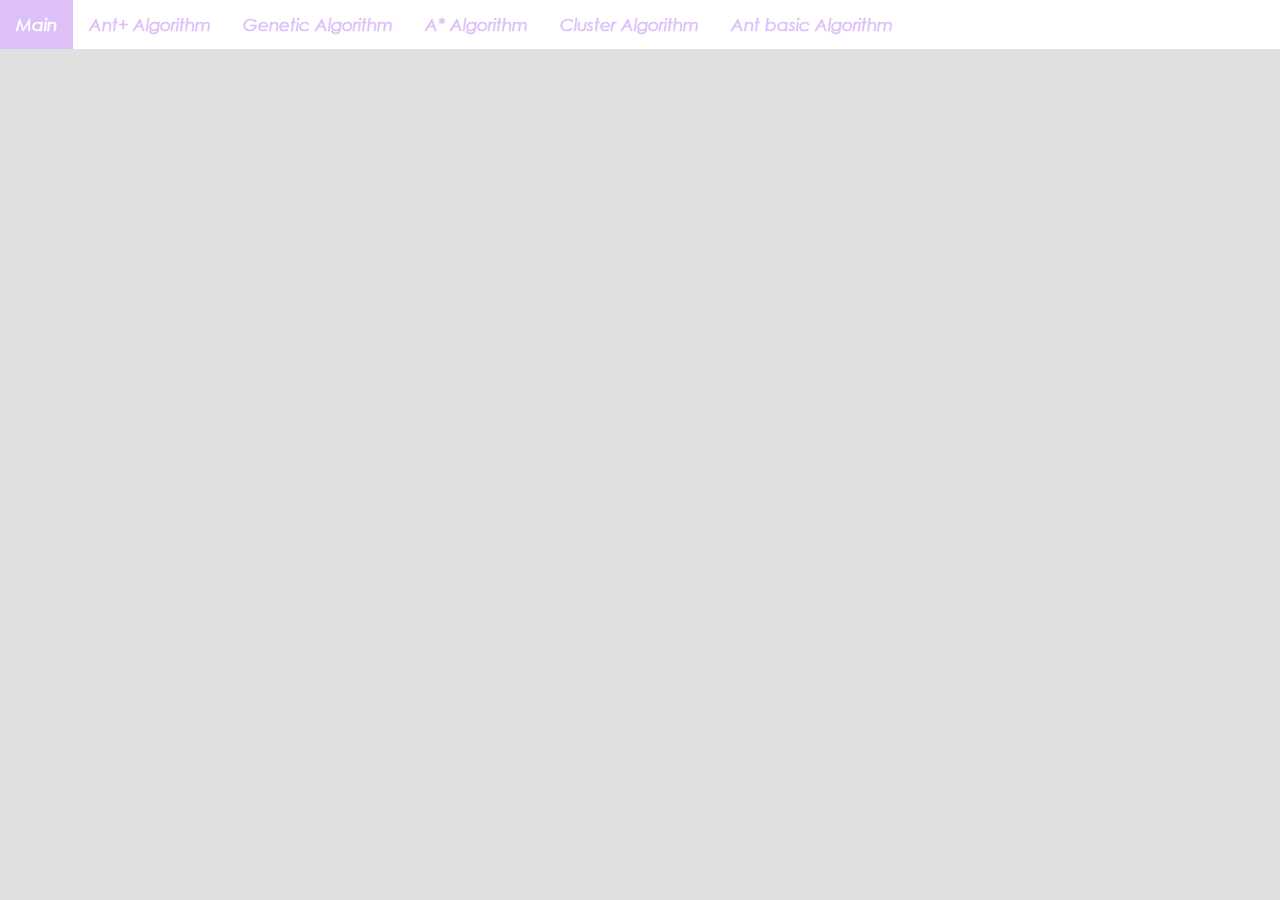
<file: index.html>
<!DOCTYPE html>
<html lang="en"></html>
<html>
<head>
    <title>main</title>
    <link rel="stylesheet" href="index.css">
</head>
<body>
    <div class="topnav">
        <a class="active" href="#home"> <strong> Main </strong></a>
        <a href = 'ant.html' ><strong>Ant+ Algorithm </strong></a>
        <a href = 'genetic.html' ><strong>Genetic Algorithm </strong></a>
        <a href = 'Astar.html'><strong>A* Algorithm </strong></a>
        <a href = 'Cluster.html'><strong>Cluster Algorithm </strong></a>
        <a href = 'antbasic.html'><strong>Ant basic Algorithm</strong></a>
      </div>
</body>
</html>
</file>
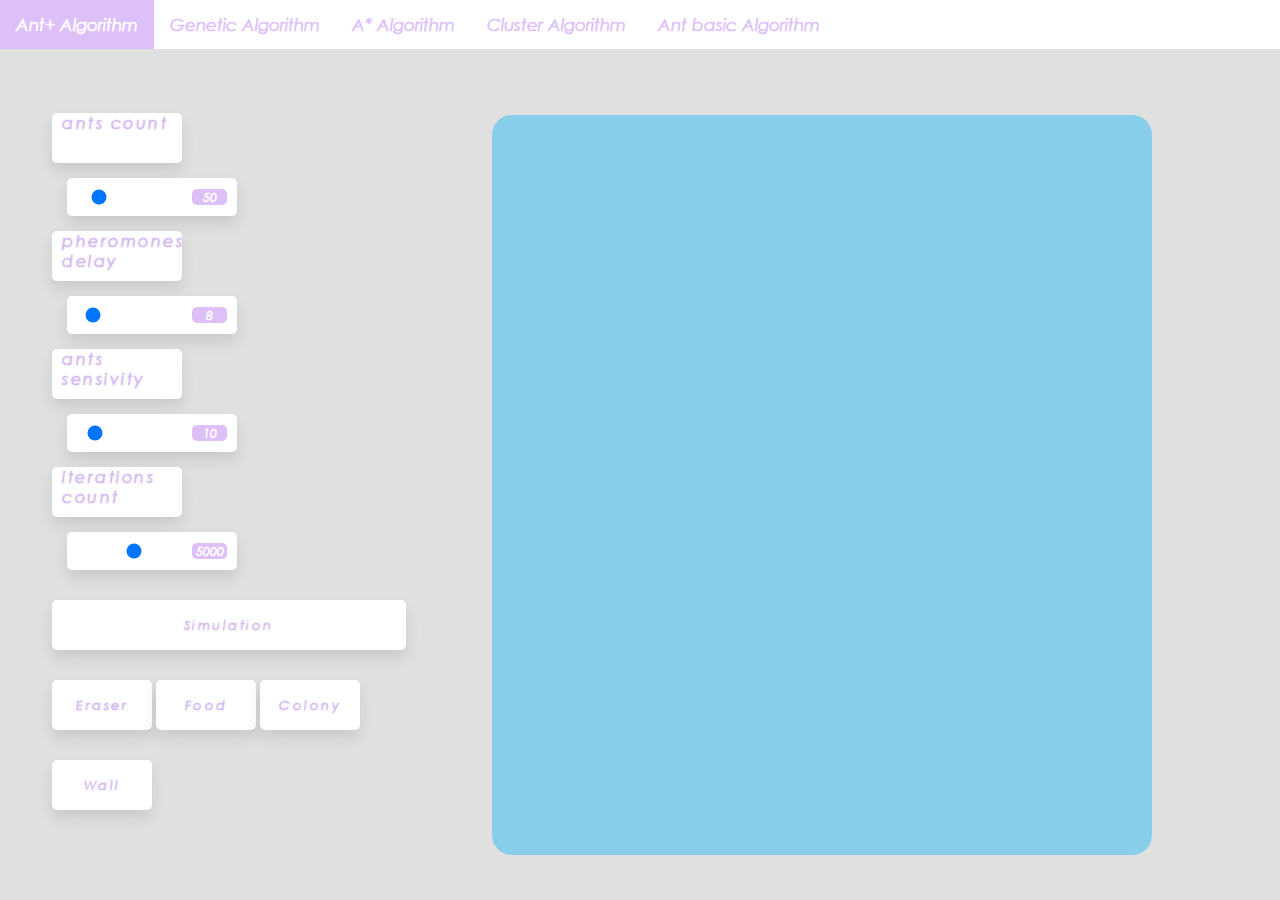
<file: ant.html>
<!DOCTYPE html>
<html lang="en"></html>
<html>
<head>
    <title>ant Algorithm</title>
    <link rel="stylesheet" href="ant.css">
    <link rel="stylesheet" href="ant.css">
    <script src="ant+.js" defer></script>
</head>
<body>
    <div class="topnav">
        <a class="active" href="#home"> <strong> Ant+ Algorithm </strong></a>
        <a href = 'genetic.html' ><strong>Genetic Algorithm </strong></a>
        <a href = 'Astar.html'><strong>A* Algorithm </strong></a>
        <a href = 'Cluster.html'><strong>Cluster Algorithm </strong></a>
        <a href = 'antbasic.html'><strong>Ant basic Algorithm</strong></a>
      </div>
    <div id ="bottomEraser" class = "bottom"> </div>
    <div id="main-container">
        <div id="display-container">
            <div id="random-container">
                <div id="alpha" class="titler">ants count</div>
                <div id="alphaS" class="slider-container">
                    <input id="alphaSlider" class="slider" type="range" min="10" max="300" value="50" autocomplete="off">
                    <input id="alphaValue" class="value" type="text" value="50" autocomplete="off">
                </div>
                <div id="beta" class="titler">pheromones delay</div>
                <div id="betaS" class="slider-container">
                    <input id="betaSlider" class="slider" type="range" min="1" max="100" value="8" autocomplete="off">
                    <input id="betaValue" class="value" type="text" value="8" autocomplete="off">
                </div>
                <div id="gamma" class="titler">ants sensivity</div>
                <div id="gammaS" class="slider-container">
                    <input id="gammaSlider" class="slider" type="range" min="1" max="100" value="10" autocomplete="off">
                    <input id="gammaValue" class="value" type="text" value="10" autocomplete="off">
                </div>
                <div id="iterations" class="titler">iterations count</div>
                <div id="iterationsS" class="slider-container">
                    <input id="iterationsSlider" class="slider" type="range" min="100" max="10000" value="5000" autocomplete="off">
                    <input id="iterationsValue" class="value" type="text" value="5000" autocomplete="off">
                </div>
            </div>
            <button class="btn" type="button" onclick="BottomSimulation()">Simulation</button>
            <button id="btn-erase" class="btn" type="button" onclick="BottomEraser()">Eraser</button>
            <button id="btn-erase" class="btn" type="button" onclick="BottomFood()">Food</button>
            <button id="btn-erase" class="btn" type="button" onclick="BottomColony()">Colony</button>
            <button id="btn-erase" class="btn" type="button" onclick="BottomWall()">Wall</button>
        </div>
        <div class="parent">
            <div class="canvas_block" id="canv">
                <canvas id="canvas"></canvas>
            </div>
        </div>
    </div>
</body>
</html>
</file>
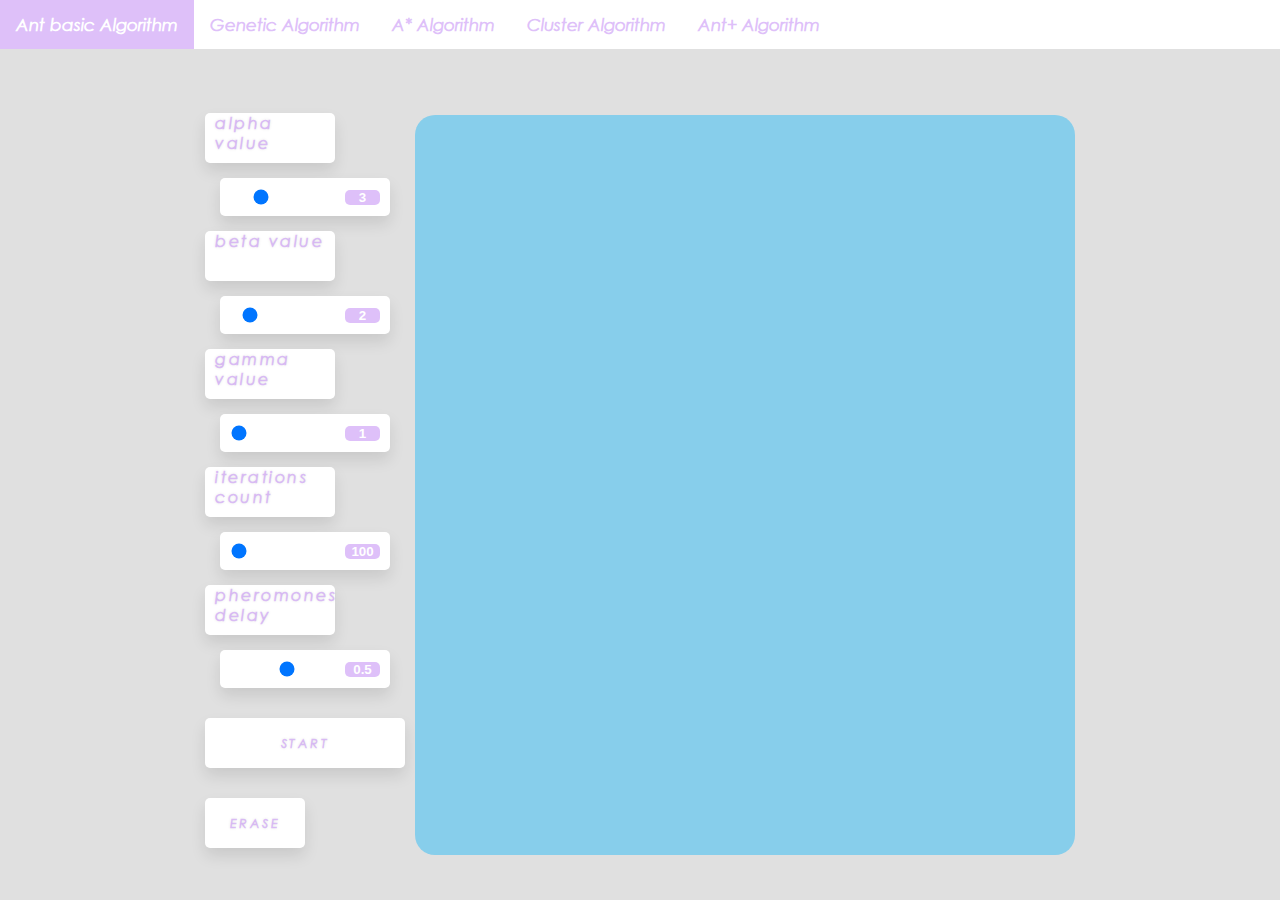
<file: antbasic.html>
<!DOCTYPE html>
<html lang="en"></html>
<html>
<head>
    <meta charset="UTF-8">
    <title>antbasic Algorithm</title>
    <link rel="stylesheet" href="antbasic.css">
    <script src="antbasic.js" defer></script>
</head>
<body>
    <div class="topnav">
        <a class="active" href="#home"> <strong> Ant basic Algorithm </strong></a>
        <a href = 'genetic.html' ><strong>Genetic Algorithm </strong></a>
        <a href = 'Astar.html'><strong>A* Algorithm </strong></a>
        <a href = 'Cluster.html'><strong>Cluster Algorithm </strong></a>
        <a href = 'ant.html'><strong>Ant+ Algorithm</strong></a>
      </div>
    <div id="main-container">
        <div id="display-container">
            <div id="random-container">
                <div id="alpha" class="titler"> alpha value</div>
                <div id="alphaS" class="slider-container">
                    <input id="alphaSlider" class="slider" type="range" min="1" max="10" value="3" autocomplete="off">
                    <input id="alphaValue" class="value" type="text" value="3" autocomplete="off">
                </div>
                <div id="beta" class="titler"> beta value</div>
                <div id="betaS" class="slider-container">
                    <input id="betaSlider" class="slider" type="range" min="1" max="10" value="2" autocomplete="off">
                    <input id="betaValue" class="value" type="text" value="2" autocomplete="off">
                </div>
                <div id="gamma" class="titler"> gamma value</div>
                <div id="gammaS" class="slider-container">
                    <input id="gammaSlider" class="slider" type="range" min="1" max="10" value="1" autocomplete="off">
                    <input id="gammaValue" class="value" type="text" value="1" autocomplete="off">
                </div>
                <div id="iterations" class="titler"> iterations count</div>
                <div id="iterationsS" class="slider-container">
                    <input id="iterationsSlider" class="slider" type="range" min="100" max="10000" value="100" autocomplete="off">
                    <input id="iterationsValue" class="value" type="text" value="100" autocomplete="off">
                </div>
                <div id="pheromones" class="titler"> pheromones delay</div>
                <div id="pheromonesS" class="slider-container">
                    <input id="pheromonesSlider" class="slider" type="range" min="1" max="100" value="50" autocomplete="off">
                    <input id="pheromonesValue" class="value" type="text" value="0.5" autocomplete="off">
                </div>
            </div>
            <button class="btn" type="button" onclick="StartBottom()">START</button>
            <button id="btn-erase" class="btn" type="button" onclick="ClearBottom()">ERASE</button>
        </div>
        <div class="parent">
            <div class="canvas_block" id="canv">
                <canvas id="canvas"></canvas>
            </div>
        </div>
    </div>
</body>
</html>
</file>
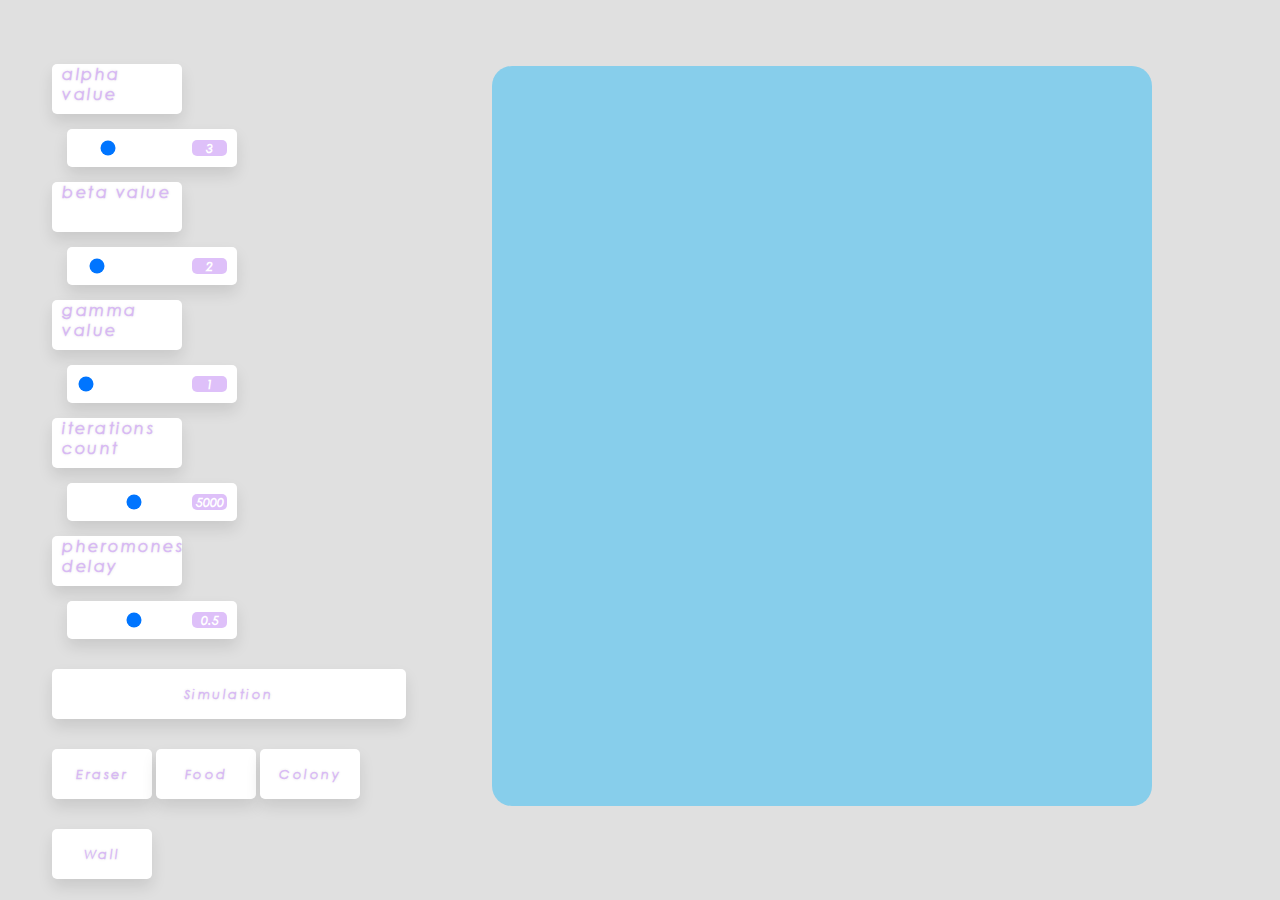
<file: antnew.html>
<!DOCTYPE html>
<html lang="en"></html>
<html>
<head>
    <meta charset="UTF-8">
    <title>ant Algorithm</title>
    <link rel="stylesheet" href="ant.css">
    <script src="antnewnewnew.js" defer></script>
</head>
<body>
    <div id ="bottomEraser" class = "bottom"> </div>
    <div id="main-container">
        <div id="display-container">
            <div id="random-container">
                <div id="alpha" class="titler">alpha value</div>
                <div id="alphaS" class="slider-container">
                    <input id="alphaSlider" class="slider" type="range" min="1" max="10" value="3" autocomplete="off">
                    <input id="alphaValue" class="value" type="text" value="3" autocomplete="off">
                </div>
                <div id="beta" class="titler">beta value</div>
                <div id="betaS" class="slider-container">
                    <input id="betaSlider" class="slider" type="range" min="1" max="10" value="2" autocomplete="off">
                    <input id="betaValue" class="value" type="text" value="2" autocomplete="off">
                </div>
                <div id="gamma" class="titler">gamma value</div>
                <div id="gammaS" class="slider-container">
                    <input id="gammaSlider" class="slider" type="range" min="1" max="10" value="1" autocomplete="off">
                    <input id="gammaValue" class="value" type="text" value="1" autocomplete="off">
                </div>
                <div id="iterations" class="titler">iterations count</div>
                <div id="iterationsS" class="slider-container">
                    <input id="iterationsSlider" class="slider" type="range" min="100" max="10000" value="5000" autocomplete="off">
                    <input id="iterationsValue" class="value" type="text" value="5000" autocomplete="off">
                </div>
                <div id="pheromones" class="titler">pheromones delay</div>
                <div id="pheromonesS" class="slider-container">
                    <input id="pheromonesSlider" class="slider" type="range" min="1" max="100" value="50" autocomplete="off">
                    <input id="pheromonesValue" class="value" type="text" value="0.5" autocomplete="off">
                </div>
            </div>
            <button class="btn" type="button" onclick="BottomSimulation()">Simulation</button>
            <button id="btn-erase" class="btn" type="button" onclick="BottomEraser()">Eraser</button>
            <button id="btn-erase" class="btn" type="button" onclick="BottomFood()">Food</button>
            <button id="btn-erase" class="btn" type="button" onclick="BottomColony()">Colony</button>
            <button id="btn-erase" class="btn" type="button" onclick="BottomWall()">Wall</button>
        </div>
        <div class="parent">
            <div class="canvas_block" id="canv">
                <canvas id="canvas"></canvas>
            </div>
        </div>
    </div>
</body>
</html>
</file>
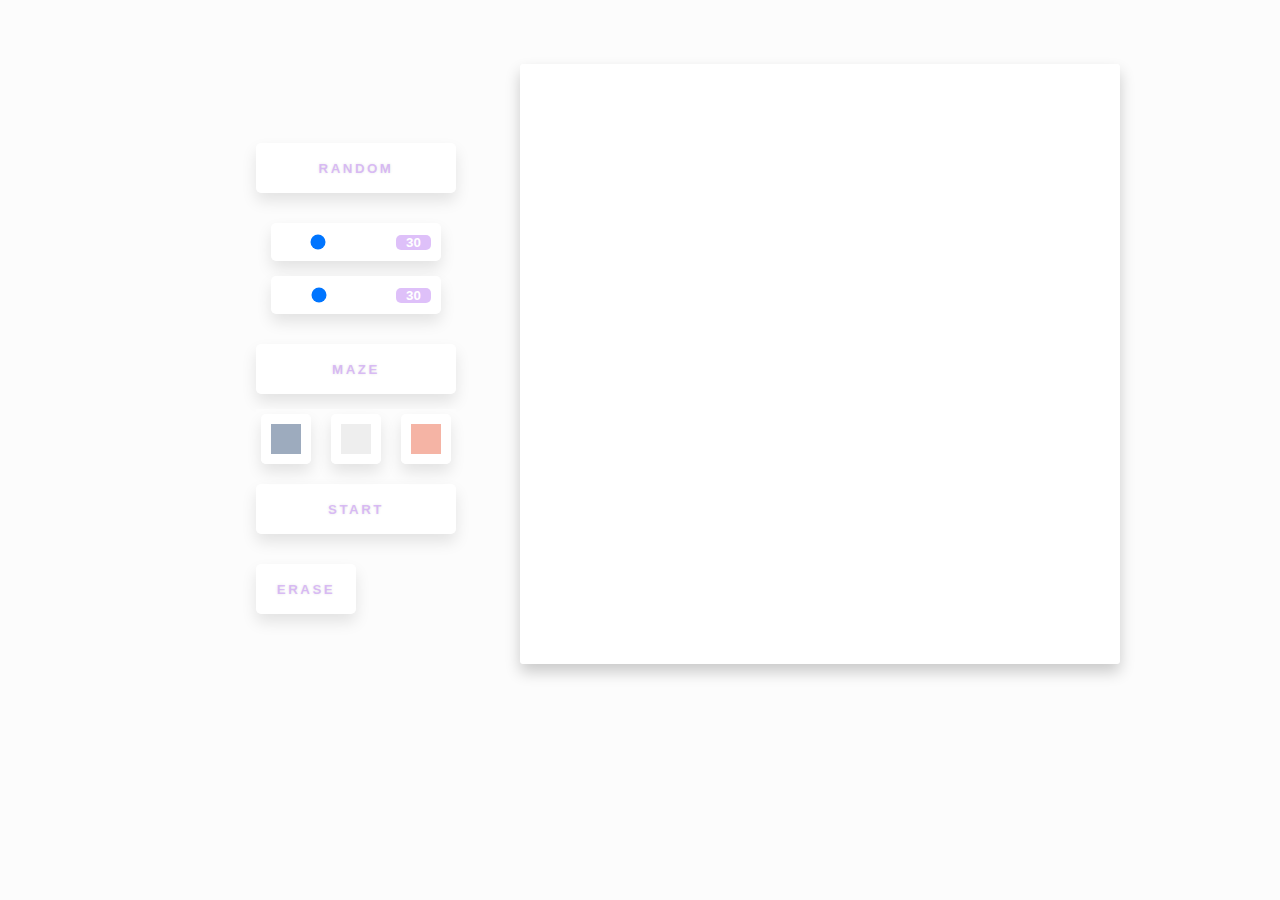
<file: Astar.html>
<!DOCTYPE html>
<html lang="en">
<head>
    <meta charset="UTF-8">
    <title>A*</title>
    <link rel="stylesheet" href="AstarStyle.css">
    <script src="AstarJS.js" defer></script>
</head>
<body>
    <div id="main-container">
        <div id="display-container">
            <div id="random-container">
                <button id="random" class="btn" type="button" onclick="randomMatrix()">RANDOM</button>
                <div id="unit-div" class="slider-container">
                    <input id="size-slider" class="slider" type="range" min="1" max="100" value="30" autocomplete="off">
                    <input id="size-value" class="value" type="text" value="30" autocomplete="off">
                </div>
                <div id="unit-div" class="slider-container">
                    <input id="random-slider" class="slider" type="range" min="0" max="100" value="30" autocomplete="off">
                    <input id="random-value" class="value" type="text" value="30" autocomplete="off">
                </div>
                <button id="maze" class="btn" type="button" onclick="mazeMatrix()">MAZE</button>
            </div>
            <div id="color-container">
                <button id="btn-wall" class="btn-color" type="button" onclick="drawWall()"></button>
                <button id="btn-space" class="btn-color" type="button" onclick="drawSpace()"></button>
                <button id="btn-point" class="btn-color" type="button" onclick="drawPoint()"></button>
            </div>
            <button class="btn" type="button" onclick="drawPath()">START</button>
            <button id="btn-erase" class="btn" type="button" onclick="erase()">ERASE</button>
        </div>
        <div class="container">

        </div>
    </div>
</body>
</html>
</file>
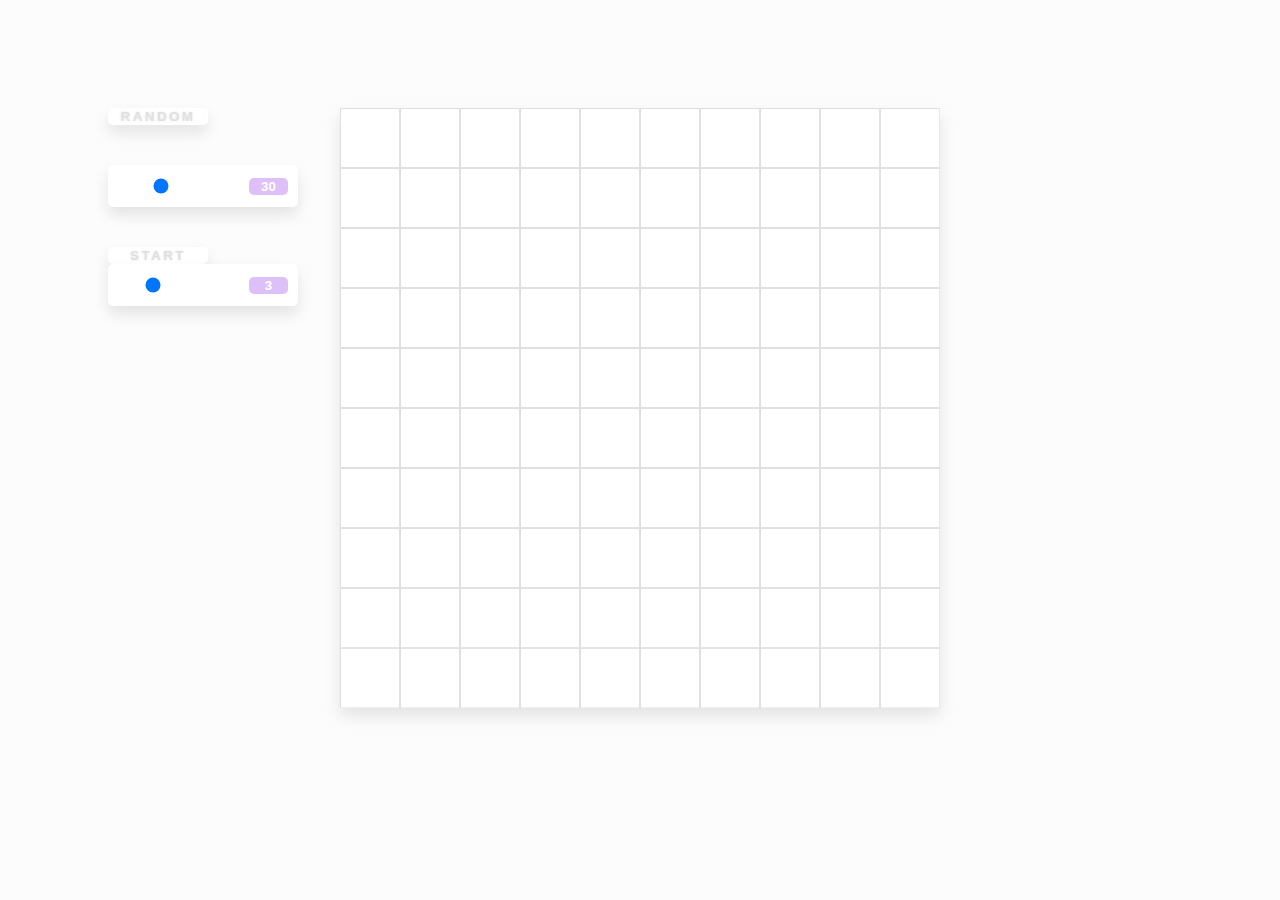
<file: Cluster.html>
<!DOCTYPE html>
<html lang="en">
<head>
    <meta charset="UTF-8">
    <title>ClusterKmeans</title>
    <link rel="stylesheet" href="ClusterStyle.css">
    <script src="ClusterJS.js" defer></script>
</head>
    <div class="box">
        <button id="random" class="btn" type="button" onclick="randomUnits()">RANDOM</button>
        <div id="unit-div" class="slider-container">
            <input id="n-slider" class="slider" type="range" min="1" max="100" value="30" autocomplete="off">
            <input id="n-value" class="value" type="text" value="30" autocomplete="off">
        </div>
        <button id="start" class="btn" type="button" onclick="sliceOnClusters()">START</button>
        <div id="kGroups-div" class="slider-container">
            <input id="k-slider" class="slider" type="range" min="1" max="10" value="3" autocomplete="off">
            <input id="k-value" class="value" type="text" value="3" autocomplete="off">
        </div>
    </div>
    <center>
        <div><canvas id="canvas" width="600" height="600"></canvas></div>
    </center>
</body>
</html>
</file>
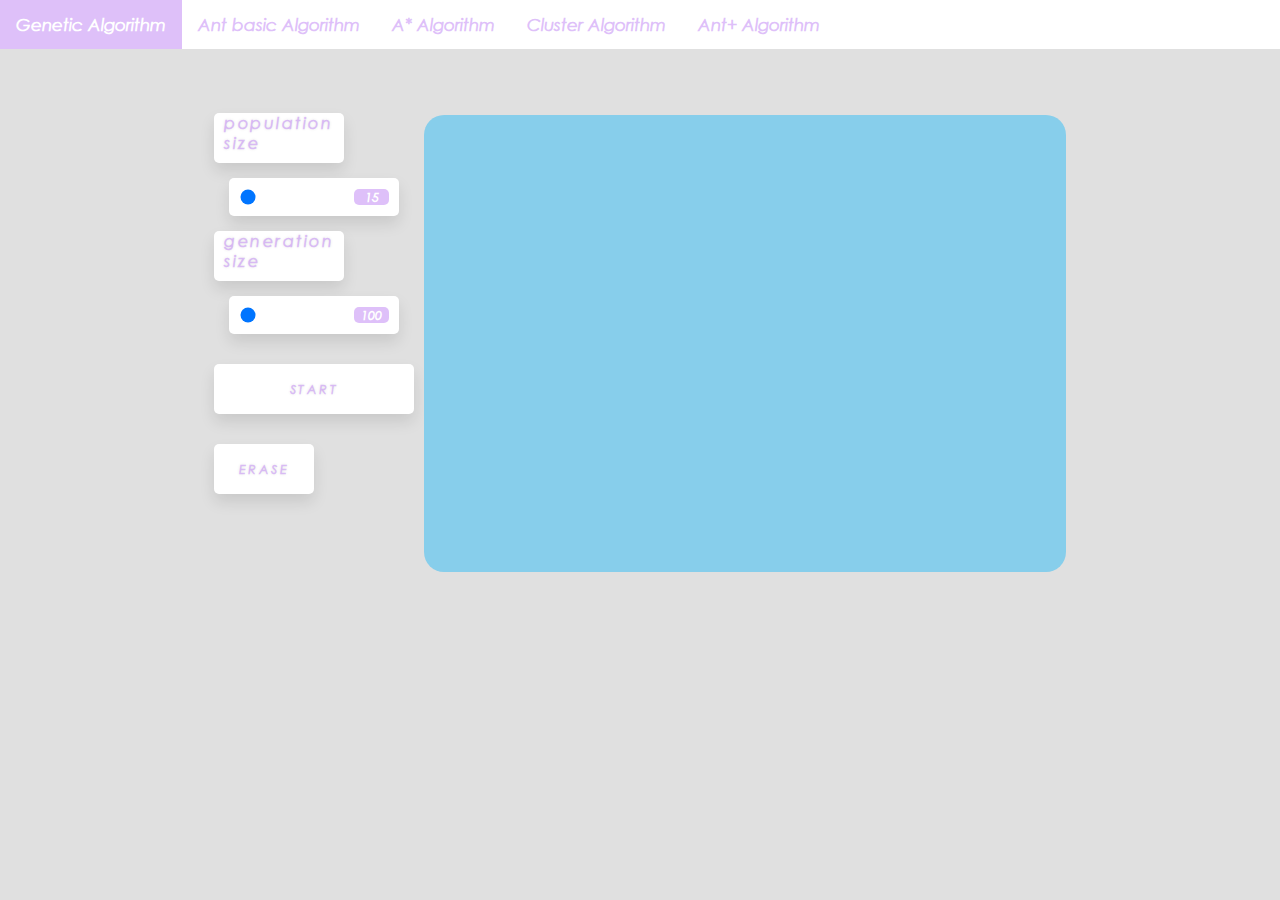
<file: genetic.html>
<!DOCTYPE html>
<html lang="en"></html>
<html>
<head>
    <meta charset="UTF-8">
    <title>genetic Algorithm</title>
    <link rel="stylesheet" href="genetic.css">
    <script src="gpast.js" defer></script>
</head>
<body>
    <div class="topnav">
        <a class="active" href="#home"> <strong>Genetic Algorithm </strong></a>
        <a href = 'antbasic.html' ><strong>Ant basic Algorithm </strong></a>
        <a href = 'Astar.html'><strong>A* Algorithm </strong></a>
        <a href = 'Cluster.html'><strong>Cluster Algorithm </strong></a>
        <a href = 'ant.html'><strong>Ant+ Algorithm</strong></a>
      </div>
    <div id="main-container">
        <div id="display-container">
            <div id="random-container">
                <div id="population" class="titler">population size</div>
                <div id="pop" class="slider-container">
                    <input id="populationSlider" class="slider" type="range" min="15" max="500" value="15" autocomplete="off">
                    <input id="populationValue" class="value" type="text" value="15" autocomplete="off">
                </div>
                <div id="generation" class="titler">generation size</div>
                <div id="gen" class="slider-container">
                    <input id="generationSlider" class="slider" type="range" min="100" max="10000" value="100" autocomplete="off">
                    <input id="generationValue" class="value" type="text" value="100" autocomplete="off">
                </div>
            </div>
            <button class="btn" type="button" onclick="StartBottom()">START</button>
            <button id="btn-erase" class="btn" type="button" onclick="ClearBottom()">ERASE</button>
        </div>
        <div class="parent">
            <div class="canvas_block" id="canv">
                <canvas id="canvas"></canvas>
            </div>
        </div>
    </div>
</body>
</html>
</file>
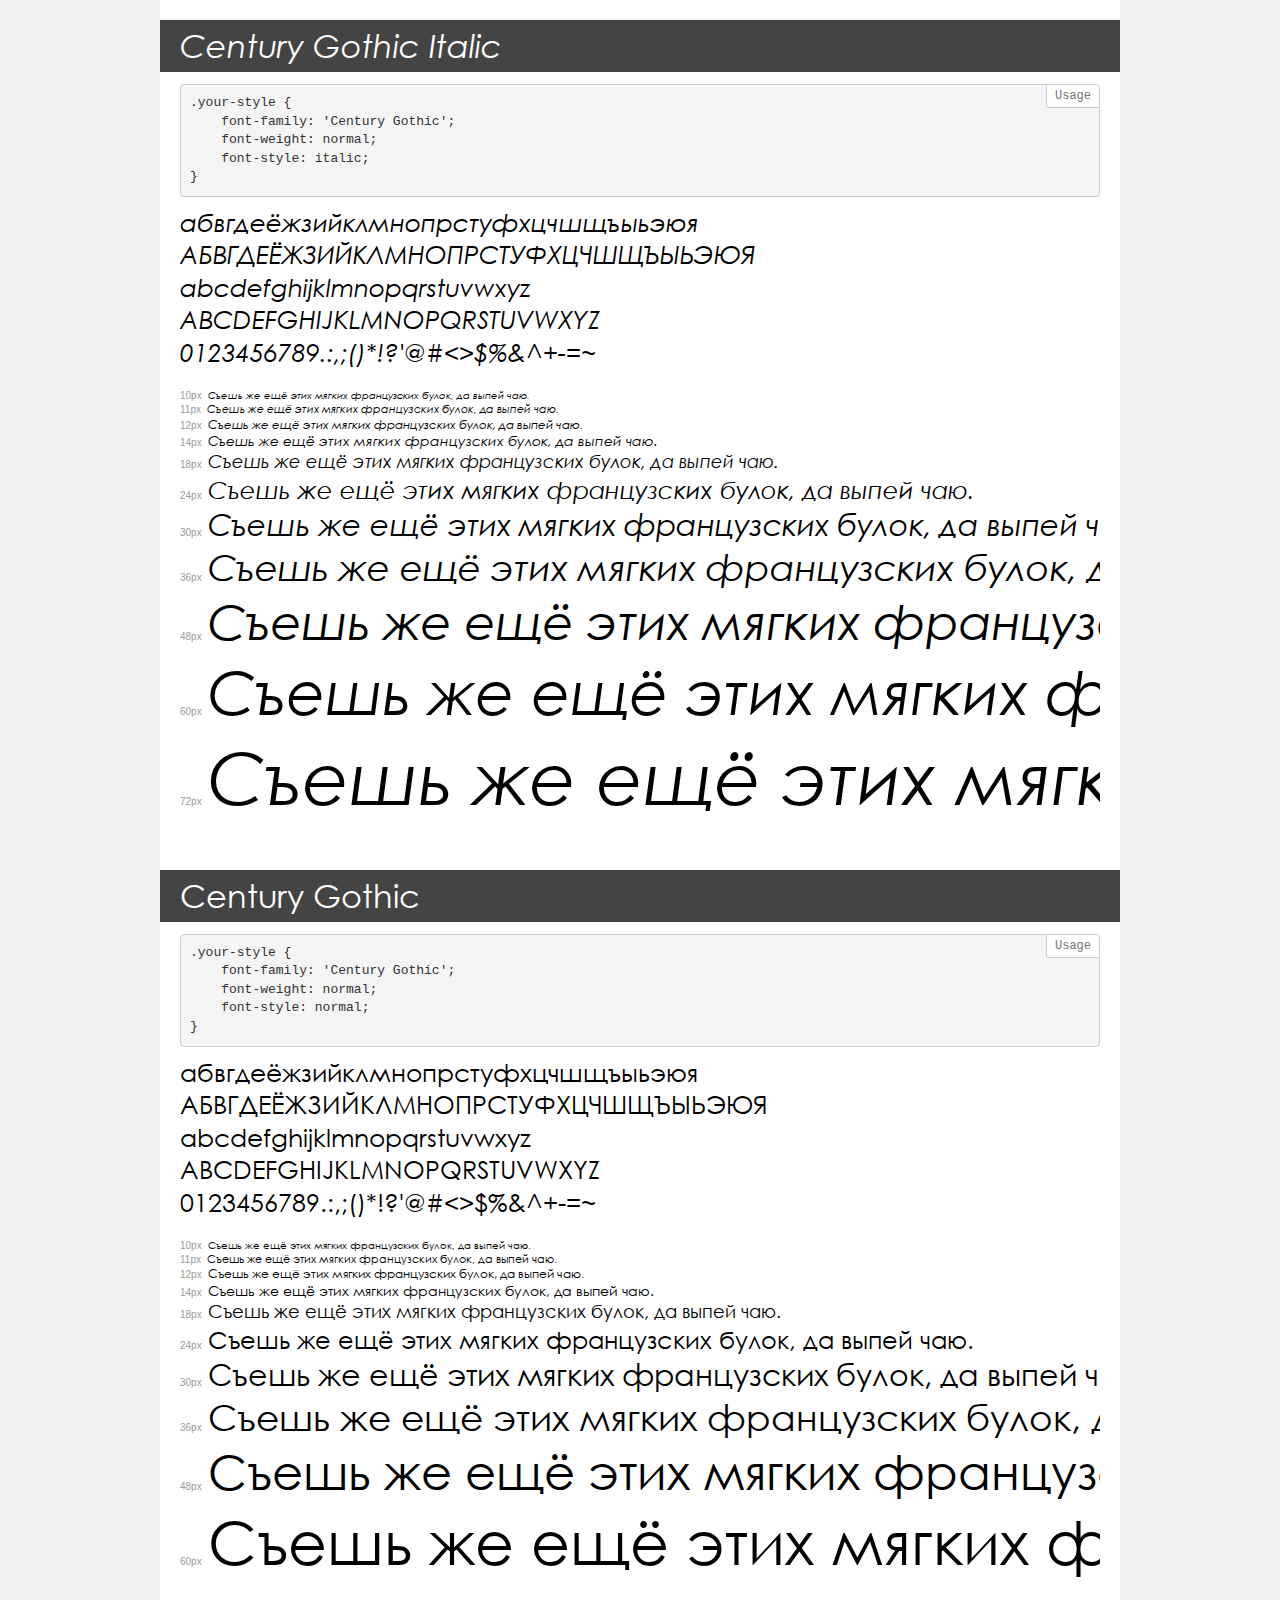
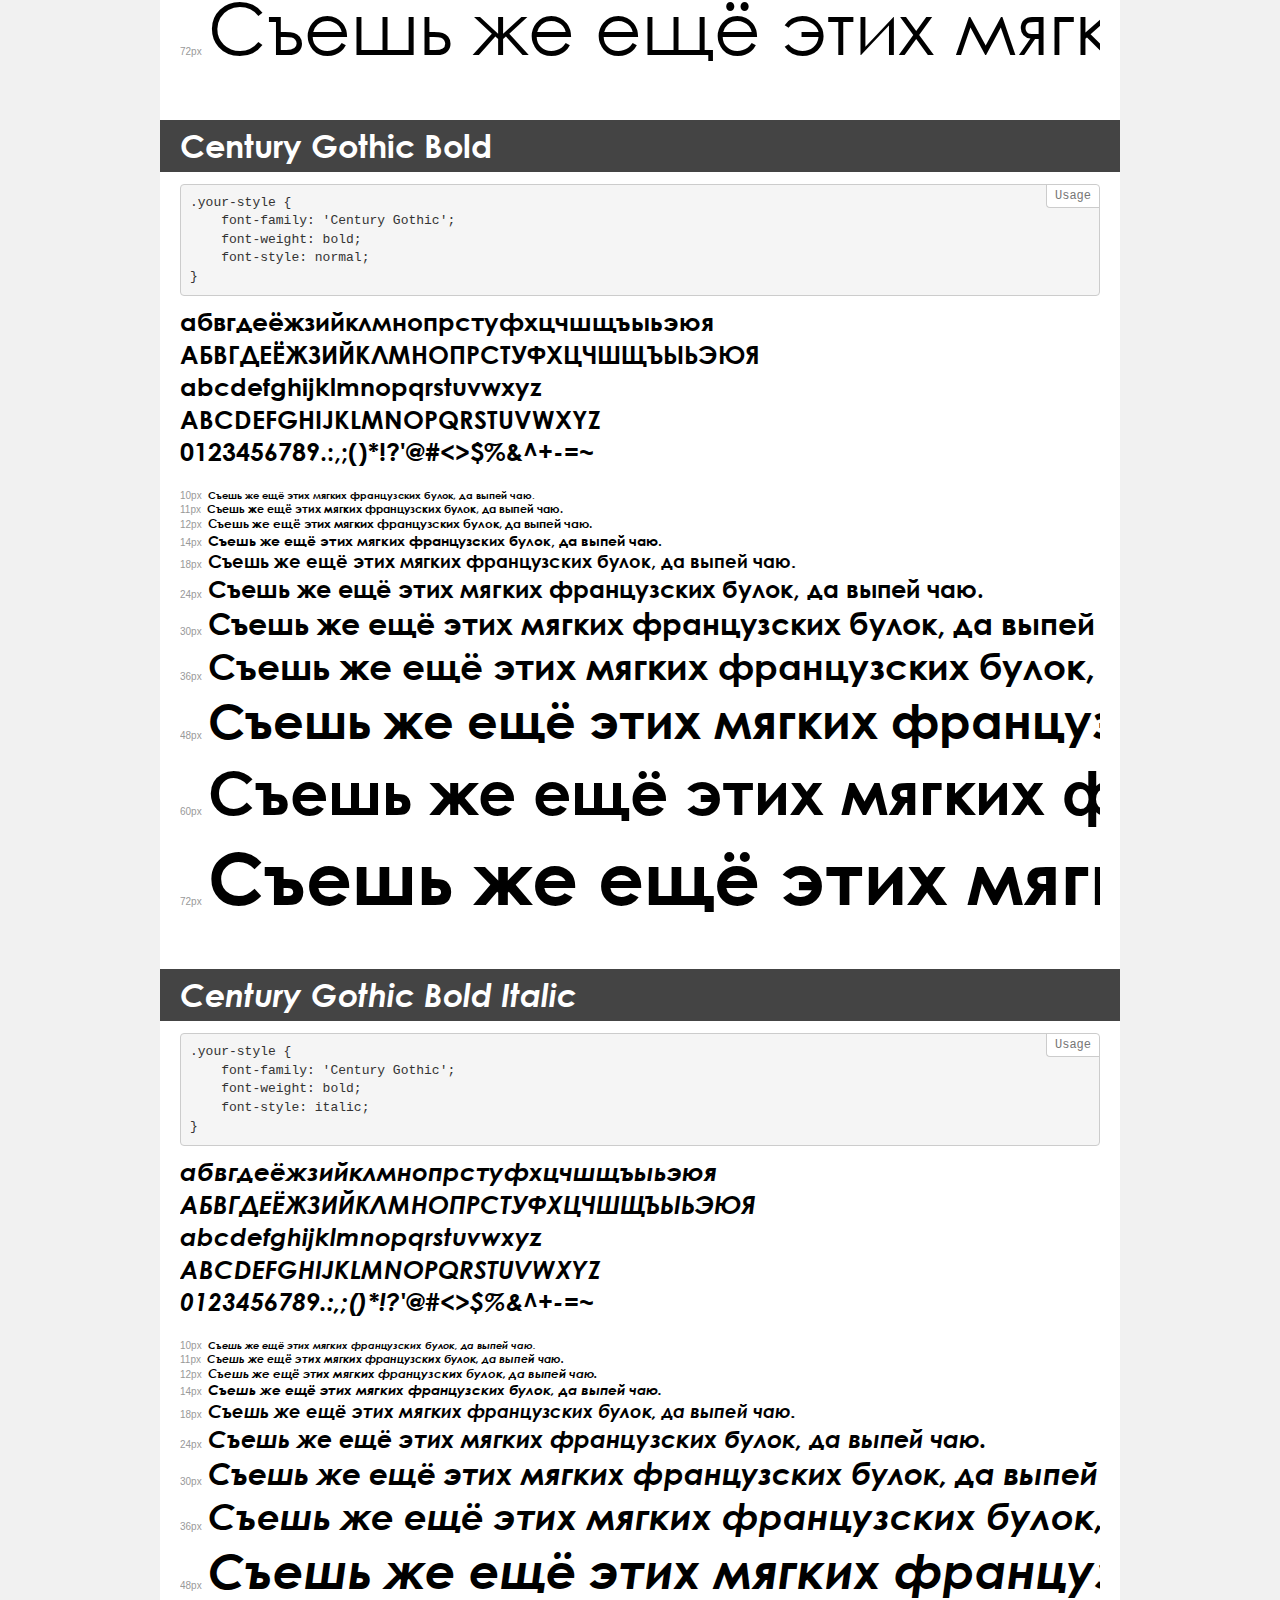
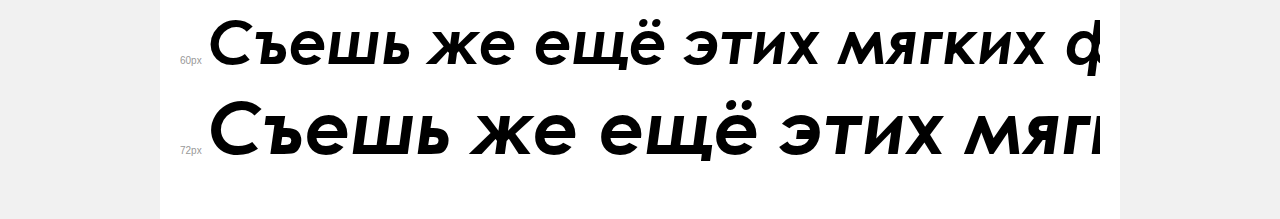
<file: fonts/demo.html>
<!DOCTYPE html>
<html>
<head>
	<meta charset="utf-8">
	<meta http-equiv="X-UA-Compatible" content="IE=edge">
	<meta name="viewport" content="width=device-width, initial-scale=1">
	<meta name="robots" content="noindex, noarchive">
	<title>Transfonter demo</title>
	<link href="stylesheet.css" rel="stylesheet">
	<style>
		/*
		http://meyerweb.com/eric/tools/css/reset/
		v2.0 | 20110126
		License: none (public domain)
		*/
		html, body, div, span, applet, object, iframe,
		h1, h2, h3, h4, h5, h6, p, blockquote, pre,
		a, abbr, acronym, address, big, cite, code,
		del, dfn, em, img, ins, kbd, q, s, samp,
		small, strike, strong, sub, sup, tt, var,
		b, u, i, center,
		dl, dt, dd, ol, ul, li,
		fieldset, form, label, legend,
		table, caption, tbody, tfoot, thead, tr, th, td,
		article, aside, canvas, details, embed,
		figure, figcaption, footer, header, hgroup,
		menu, nav, output, ruby, section, summary,
		time, mark, audio, video {
			margin: 0;
			padding: 0;
			border: 0;
			font-size: 100%;
			font: inherit;
			vertical-align: baseline;
		}
		/* HTML5 display-role reset for older browsers */
		article, aside, details, figcaption, figure,
		footer, header, hgroup, menu, nav, section {
			display: block;
		}
		body {
			line-height: 1;
		}
		ol, ul {
			list-style: none;
		}
		blockquote, q {
			quotes: none;
		}
		blockquote:before, blockquote:after,
		q:before, q:after {
			content: '';
			content: none;
		}
		table {
			border-collapse: collapse;
			border-spacing: 0;
		}
		/* common styles */
		body {
			background: #f1f1f1;
			color: #000;
		}
		.page {
			background: #fff;
			width: 920px;
			margin: 0 auto;
			padding: 20px 20px 0 20px;
			overflow: hidden;
		}
		.font-container {
			overflow-x: auto;
			overflow-y: hidden;
			margin-bottom: 40px;
			line-height: 1.3;
			white-space: nowrap;
			padding-bottom: 5px;
		}
		h1 {
			position: relative;
			background: #444;
			font-size: 32px;
			color: #fff;
			padding: 10px 20px;
			margin: 0 -20px 12px -20px;
		}
		.letters {
			font-size: 25px;
			margin-bottom: 20px;
		}
		.s10:before {
			content: '10px';
		}
		.s11:before {
			content: '11px';
		}
		.s12:before {
			content: '12px';
		}
		.s14:before {
			content: '14px';
		}
		.s18:before {
			content: '18px';
		}
		.s24:before {
			content: '24px';
		}
		.s30:before {
			content: '30px';
		}
		.s36:before {
			content: '36px';
		}
		.s48:before {
			content: '48px';
		}
		.s60:before {
			content: '60px';
		}
		.s72:before {
			content: '72px';
		}
		.s10:before, .s11:before, .s12:before, .s14:before,
		.s18:before, .s24:before, .s30:before, .s36:before,
		.s48:before, .s60:before, .s72:before {
			font-family: Arial, sans-serif;
			font-size: 10px;
			font-weight: normal;
			font-style: normal;
			color: #999;
			padding-right: 6px;
		}
		pre {
			display: block;
			position: relative;
			padding: 9px;
			margin: 0 0 10px;
			font-family: Monaco, Menlo, Consolas, "Courier New", monospace !important;
			font-size: 13px;
			line-height: 1.428571429;
			color: #333;
			font-weight: normal !important;
			font-style: normal !important;
			background-color: #f5f5f5;
			border: 1px solid #ccc;
			overflow-x: auto;
			border-radius: 4px;
		}
		pre:after {
			display: block;
			position: absolute;
			right: 0;
			top: 0;
			content: 'Usage';
			line-height: 1;
			padding: 5px 8px;
			font-size: 12px;
			color: #767676;
			background-color: #fff;
			border: 1px solid #ccc;
			border-right: none;
			border-top: none;
			border-radius: 0 4px 0 4px;
			z-index: 10;
		}
		/* responsive */
		@media (max-width: 959px) {
			.page {
				width: auto;
				margin: 0;
			}
		}
	</style>
</head>
<body>
<div class="page">
	<div class="demo" style="font-family: 'Century Gothic'; font-weight: normal; font-style: italic;">
		<h1>Century Gothic Italic</h1>
		<pre>.your-style {
    font-family: 'Century Gothic';
    font-weight: normal;
    font-style: italic;
}</pre>
		<div class="font-container">
			<p class="letters">
				абвгдеёжзийклмнопрстуфхцчшщъыьэюя <br />
				АБВГДЕЁЖЗИЙКЛМНОПРСТУФХЦЧШЩЪЫЬЭЮЯ <br />
				abcdefghijklmnopqrstuvwxyz <br />
				ABCDEFGHIJKLMNOPQRSTUVWXYZ <br />				0123456789.:,;()*!?'@#<>$%&^+-=~
			</p>
			<p class="s10" style="font-size: 10px;">Съешь же ещё этих мягких французских булок, да выпей чаю.</p>
			<p class="s11" style="font-size: 11px;">Съешь же ещё этих мягких французских булок, да выпей чаю.</p>
			<p class="s12" style="font-size: 12px;">Съешь же ещё этих мягких французских булок, да выпей чаю.</p>
			<p class="s14" style="font-size: 14px;">Съешь же ещё этих мягких французских булок, да выпей чаю.</p>
			<p class="s18" style="font-size: 18px;">Съешь же ещё этих мягких французских булок, да выпей чаю.</p>
			<p class="s24" style="font-size: 24px;">Съешь же ещё этих мягких французских булок, да выпей чаю.</p>
			<p class="s30" style="font-size: 30px;">Съешь же ещё этих мягких французских булок, да выпей чаю.</p>
			<p class="s36" style="font-size: 36px;">Съешь же ещё этих мягких французских булок, да выпей чаю.</p>
			<p class="s48" style="font-size: 48px;">Съешь же ещё этих мягких французских булок, да выпей чаю.</p>
			<p class="s60" style="font-size: 60px;">Съешь же ещё этих мягких французских булок, да выпей чаю.</p>
			<p class="s72" style="font-size: 72px;">Съешь же ещё этих мягких французских булок, да выпей чаю.</p>
		</div>
	</div>
	<div class="demo" style="font-family: 'Century Gothic'; font-weight: normal; font-style: normal;">
		<h1>Century Gothic</h1>
		<pre>.your-style {
    font-family: 'Century Gothic';
    font-weight: normal;
    font-style: normal;
}</pre>
		<div class="font-container">
			<p class="letters">
				абвгдеёжзийклмнопрстуфхцчшщъыьэюя <br />
				АБВГДЕЁЖЗИЙКЛМНОПРСТУФХЦЧШЩЪЫЬЭЮЯ <br />
				abcdefghijklmnopqrstuvwxyz <br />
				ABCDEFGHIJKLMNOPQRSTUVWXYZ <br />				0123456789.:,;()*!?'@#<>$%&^+-=~
			</p>
			<p class="s10" style="font-size: 10px;">Съешь же ещё этих мягких французских булок, да выпей чаю.</p>
			<p class="s11" style="font-size: 11px;">Съешь же ещё этих мягких французских булок, да выпей чаю.</p>
			<p class="s12" style="font-size: 12px;">Съешь же ещё этих мягких французских булок, да выпей чаю.</p>
			<p class="s14" style="font-size: 14px;">Съешь же ещё этих мягких французских булок, да выпей чаю.</p>
			<p class="s18" style="font-size: 18px;">Съешь же ещё этих мягких французских булок, да выпей чаю.</p>
			<p class="s24" style="font-size: 24px;">Съешь же ещё этих мягких французских булок, да выпей чаю.</p>
			<p class="s30" style="font-size: 30px;">Съешь же ещё этих мягких французских булок, да выпей чаю.</p>
			<p class="s36" style="font-size: 36px;">Съешь же ещё этих мягких французских булок, да выпей чаю.</p>
			<p class="s48" style="font-size: 48px;">Съешь же ещё этих мягких французских булок, да выпей чаю.</p>
			<p class="s60" style="font-size: 60px;">Съешь же ещё этих мягких французских булок, да выпей чаю.</p>
			<p class="s72" style="font-size: 72px;">Съешь же ещё этих мягких французских булок, да выпей чаю.</p>
		</div>
	</div>
	<div class="demo" style="font-family: 'Century Gothic'; font-weight: bold; font-style: normal;">
		<h1>Century Gothic Bold</h1>
		<pre>.your-style {
    font-family: 'Century Gothic';
    font-weight: bold;
    font-style: normal;
}</pre>
		<div class="font-container">
			<p class="letters">
				абвгдеёжзийклмнопрстуфхцчшщъыьэюя <br />
				АБВГДЕЁЖЗИЙКЛМНОПРСТУФХЦЧШЩЪЫЬЭЮЯ <br />
				abcdefghijklmnopqrstuvwxyz <br />
				ABCDEFGHIJKLMNOPQRSTUVWXYZ <br />				0123456789.:,;()*!?'@#<>$%&^+-=~
			</p>
			<p class="s10" style="font-size: 10px;">Съешь же ещё этих мягких французских булок, да выпей чаю.</p>
			<p class="s11" style="font-size: 11px;">Съешь же ещё этих мягких французских булок, да выпей чаю.</p>
			<p class="s12" style="font-size: 12px;">Съешь же ещё этих мягких французских булок, да выпей чаю.</p>
			<p class="s14" style="font-size: 14px;">Съешь же ещё этих мягких французских булок, да выпей чаю.</p>
			<p class="s18" style="font-size: 18px;">Съешь же ещё этих мягких французских булок, да выпей чаю.</p>
			<p class="s24" style="font-size: 24px;">Съешь же ещё этих мягких французских булок, да выпей чаю.</p>
			<p class="s30" style="font-size: 30px;">Съешь же ещё этих мягких французских булок, да выпей чаю.</p>
			<p class="s36" style="font-size: 36px;">Съешь же ещё этих мягких французских булок, да выпей чаю.</p>
			<p class="s48" style="font-size: 48px;">Съешь же ещё этих мягких французских булок, да выпей чаю.</p>
			<p class="s60" style="font-size: 60px;">Съешь же ещё этих мягких французских булок, да выпей чаю.</p>
			<p class="s72" style="font-size: 72px;">Съешь же ещё этих мягких французских булок, да выпей чаю.</p>
		</div>
	</div>
	<div class="demo" style="font-family: 'Century Gothic'; font-weight: bold; font-style: italic;">
		<h1>Century Gothic Bold Italic</h1>
		<pre>.your-style {
    font-family: 'Century Gothic';
    font-weight: bold;
    font-style: italic;
}</pre>
		<div class="font-container">
			<p class="letters">
				абвгдеёжзийклмнопрстуфхцчшщъыьэюя <br />
				АБВГДЕЁЖЗИЙКЛМНОПРСТУФХЦЧШЩЪЫЬЭЮЯ <br />
				abcdefghijklmnopqrstuvwxyz <br />
				ABCDEFGHIJKLMNOPQRSTUVWXYZ <br />				0123456789.:,;()*!?'@#<>$%&^+-=~
			</p>
			<p class="s10" style="font-size: 10px;">Съешь же ещё этих мягких французских булок, да выпей чаю.</p>
			<p class="s11" style="font-size: 11px;">Съешь же ещё этих мягких французских булок, да выпей чаю.</p>
			<p class="s12" style="font-size: 12px;">Съешь же ещё этих мягких французских булок, да выпей чаю.</p>
			<p class="s14" style="font-size: 14px;">Съешь же ещё этих мягких французских булок, да выпей чаю.</p>
			<p class="s18" style="font-size: 18px;">Съешь же ещё этих мягких французских булок, да выпей чаю.</p>
			<p class="s24" style="font-size: 24px;">Съешь же ещё этих мягких французских булок, да выпей чаю.</p>
			<p class="s30" style="font-size: 30px;">Съешь же ещё этих мягких французских булок, да выпей чаю.</p>
			<p class="s36" style="font-size: 36px;">Съешь же ещё этих мягких французских булок, да выпей чаю.</p>
			<p class="s48" style="font-size: 48px;">Съешь же ещё этих мягких французских булок, да выпей чаю.</p>
			<p class="s60" style="font-size: 60px;">Съешь же ещё этих мягких французских булок, да выпей чаю.</p>
			<p class="s72" style="font-size: 72px;">Съешь же ещё этих мягких французских булок, да выпей чаю.</p>
		</div>
	</div>
</div>
</body>
</html>
</file>
<file: index.css>
*{
    margin: 0;
    padding: 0;
    box-sizing: border-box;
}
@font-face {
    font-family: 'century-gothic'; /*a name to be used later*/
    src: url('fonts/CenturyGothic-Italic.ttf'); /*URL to font*/
}
body{
    background-color: #E0E0E0;
    display: flex;
    justify-content: center;
    align-items: center;
    flex-direction: column;
    font-family: 'century-gothic';
}
#main-container{
    display: flex;
    flex-direction: row;
    position: relative;
    margin-top: 5%;
}

.topnav {
    background-color: white;
    overflow: hidden;
    width: 100%;
}
/* Style the links inside the navigation bar */
.topnav a {
    float: left;
    color: rgba(189, 130, 244, 0.5);
    text-align: center;
    padding: 14px 16px;
    text-decoration: none;
    font-size: 17px;
}

/* Change the color of links on hover */
.topnav a:hover {
    background-color: #ddd;
    color: rgba(59, 26, 90, 0.5);
}

/* Add a color to the active/current link */
.topnav a.active {
    background-color: rgba(189, 130, 244, 0.5);
    color: white;
}
</file>
<file: ant.css>
*{
    margin: 0;
    padding: 0;
    box-sizing: border-box;
}
@font-face {
    font-family: 'century-gothic'; /*a name to be used later*/
    src: url('fonts/CenturyGothic-Italic.ttf'); /*URL to font*/
}
body{
    background-color: #E0E0E0;
    display: flex;
    justify-content: center;
    align-items: center;
    flex-direction: column;
    font-family: 'century-gothic';
}
.parent {
    width: 100%;
    height: 100%;
    position: relative;
    top: 0px;
    left: 0;
    overflow: auto;
    white-space: nowrap;
    text-align: center;
    font-size: 0;
}
.parent::before {
    height: 100%;
    display: inline-block;
    vertical-align: middle;
    content: '';
}

.canvas_block {
    display: inline-block;
    white-space: normal;
    vertical-align: middle;
    text-align: left;

    border-radius: 20px;
    padding: 10px 10px 10px 10px;
    margin-left: 10px;
    margin-top: 0.3%;
    background-color: skyblue;
}

.btn{
    height:50px;
    width:100%;
    border-radius: 5px;
    color: rgba(189, 130, 244, 0.5);
    background-color: white;
    font-family: 'century-gothic';
    font-weight: bold;
    letter-spacing: 2.5px;
    cursor: pointer;
    transition-duration: 0.3s;
    border-color: #E0E0E0;
    border: none;
    box-shadow: 0px 8px 15px rgba(0, 0, 0, 0.1);
    text-shadow: 0px 0px 3px rgba(0, 0, 0, 0.1);
    margin: 15px 0px;
}

.btn-color{
    height:50px;
    width:50px;
    border-radius: 5px;
    color: rgba(189, 130, 244, 0.5);
    background-color: white;
    font-family: 'century-gothic';

    font-weight: bold;
    letter-spacing: 2.5px;
    cursor: pointer;
    transition-duration: 0.3s;
    border-color: #E0E0E0;
    border: none;
    box-shadow: 0px 8px 15px rgba(0, 0, 0, 0.1);
    text-shadow: 0px 0px 3px rgba(0, 0, 0, 0.1);
    margin: 5px;
}

.btn:hover, .btn-color:hover{
    transform: scale(1.1);
}
#btn-erase{
    width: 100px;
}
.titler{
    height:50px;
    width:130px;
    border-radius: 5px;
    color: rgba(189, 130, 244, 0.5);
    background-color: white;
    font-family: 'century-gothic';
    font-weight: bold;
    letter-spacing: 2.5px;
    cursor: pointer;
    transition-duration: 0.3s;
    border-color: #E0E0E0;
    border: none;
    box-shadow: 0px 8px 15px rgba(0, 0, 0, 0.1);
    text-shadow: 0px 0px 3px rgba(0, 0, 0, 0.1);
    padding-left: 10px;
}
#alpha{
    position: relative;
    top: 0px;
    left: 0px;
}
#beta{
    position: relative;
    top: 0px;
    left: 0px;
}
#gamma{
    position: relative;
    top: 0px;
    left: 0px;
}
#iterations{
    position: relative;
    top: 0px;
    left: 0px;
}
#pheromones{
    position: relative;
    top: 0px;
    left: 0px;
}

.slider-container{
    background-color: white;
    padding: 10px 10px 10px 10px;
    width: 170px;
    position: relative;
    margin: 15px;
    border-radius: 5px;
    box-shadow: 0px 8px 15px rgba(0, 0, 0, 0.1);
    display: flex;
    justify-content: right;
    align-items: center;
}

.slider{
    -webkit-appearance: none;
    appearance: none;
 }
 /*Отвечает за функционал track'a*/
 .slider{
    border: 1px solid white;
    width: 100%;
    background: white;
 }
 /*Отвечает за визуал track'a*/
 .slider::-moz-range-track {
    width: 90%;
    height: 5px;
    background: rgba(189, 130, 244, 0.5);
    border: none;
    border-radius: 3px;
 }
 
 .slider::-moz-range-thumb {
    border: none;
    height: 16px;
    width: 16px;
    border-radius: 50%;
    background: rgb(189, 130, 244);
 }
 
 .value{
     width: 35px;
     border: none;
     outline: none;
     background-color: rgba(189, 130, 244, 0.5);
     border-radius: 5px;
     color: white;
     font-family: 'century-gothic';
     font-weight: bold;
     text-align: center;
 }
#main-container{
    display: flex;
    flex-direction: row;
    position: relative;
    margin-top: 5%;
}
.topnav {
    background-color: white;
    overflow: hidden;
    width: 100%;
}
/* Style the links inside the navigation bar */
.topnav a {
    float: left;
    color: rgba(189, 130, 244, 0.5);
    text-align: center;
    padding: 14px 16px;
    text-decoration: none;
    font-size: 17px;
}

/* Change the color of links on hover */
.topnav a:hover {
    background-color: #ddd;
    color: rgba(59, 26, 90, 0.5);
}

/* Add a color to the active/current link */
.topnav a.active {
    background-color: rgba(189, 130, 244, 0.5);
    color: white;
}
</file>
<file: antbasic.css>
*{
    margin: 0;
    padding: 0;
    box-sizing: border-box;
}
@font-face {
    font-family: 'century-gothic'; /*a name to be used later*/
    src: url('fonts/CenturyGothic-Italic.ttf'); /*URL to font*/
}
body{
    background-color: #E0E0E0;
    display: flex;
    justify-content: center;
    align-items: center;
    flex-direction: column;
    font-family: 'century-gothic';
}
.parent {
    width: 100%;
    height: 100%;
    position: relative;
    top: 0px;
    left: 0;
    overflow: auto;
    white-space: nowrap;
    text-align: center;
    font-size: 0;
}
.parent::before {
    height: 100%;
    display: inline-block;
    vertical-align: middle;
    content: '';
}

.canvas_block {
    display: inline-block;
    white-space: normal;
    vertical-align: middle;
    text-align: left;

    border-radius: 20px;
    padding: 10px 10px 10px 10px;
    margin-left: 10px;
    margin-top: 0.3%;
    background-color: skyblue;
}

.btn{
    height:50px;
    width:100%;
    border-radius: 5px;
    color: rgba(189, 130, 244, 0.5);
    background-color: white;
    font-family: 'century-gothic', sans-serif;
    font-weight: bold;
    letter-spacing: 2.5px;
    cursor: pointer;
    transition-duration: 0.3s;
    border-color: #E0E0E0;
    border: none;
    box-shadow: 0px 8px 15px rgba(0, 0, 0, 0.1);
    text-shadow: 0px 0px 3px rgba(0, 0, 0, 0.1);
    margin: 15px 0px;
}

.btn-color{
    height:50px;
    width:50px;
    border-radius: 5px;
    color: rgba(189, 130, 244, 0.5);
    background-color: white;
    font-family: 'century-gothic', sans-serif;
    font-weight: bold;
    letter-spacing: 2.5px;
    cursor: pointer;
    transition-duration: 0.3s;
    border-color: #E0E0E0;
    border: none;
    box-shadow: 0px 8px 15px rgba(0, 0, 0, 0.1);
    text-shadow: 0px 0px 3px rgba(0, 0, 0, 0.1);
    margin: 5px;
}

.btn:hover, .btn-color:hover{
    transform: scale(1.1);
}
#btn-erase{
    width: 100px;
}
.titler{
    height:50px;
    width:130px;
    border-radius: 5px;
    color: rgba(189, 130, 244, 0.5);
    background-color: white;
    font-family: 'century-gothic';
    font-weight: bold;
    letter-spacing: 2.5px;
    cursor: pointer;
    transition-duration: 0.3s;
    border-color: #E0E0E0;
    border: none;
    box-shadow: 0px 8px 15px rgba(0, 0, 0, 0.1);
    text-shadow: 0px 0px 3px rgba(0, 0, 0, 0.1);
    padding-left: 10px;
}
#alpha{
    position: relative;
    top: 0px;
    left: 0px;
}
#beta{
    position: relative;
    top: 0px;
    left: 0px;
}
#gamma{
    position: relative;
    top: 0px;
    left: 0px;
}
#iterations{
    position: relative;
    top: 0px;
    left: 0px;
}
#pheromones{
    position: relative;
    top: 0px;
    left: 0px;
}

.slider-container{
    background-color: white;
    padding: 10px 10px 10px 10px;
    width: 170px;
    position: relative;
    margin: 15px;
    border-radius: 5px;
    box-shadow: 0px 8px 15px rgba(0, 0, 0, 0.1);
    display: flex;
    justify-content: right;
    align-items: center;
}

.slider{
    -webkit-appearance: none;
    appearance: none;
 }
 /*Отвечает за функционал track'a*/
 .slider{
    border: 1px solid white;
    width: 100%;
    background: white;
 }
 /*Отвечает за визуал track'a*/
 .slider::-moz-range-track {
    width: 90%;
    height: 5px;
    background: rgba(189, 130, 244, 0.5);
    border: none;
    border-radius: 3px;
 }
 
 .slider::-moz-range-thumb {
    border: none;
    height: 16px;
    width: 16px;
    border-radius: 50%;
    background: rgb(189, 130, 244);
 }
 
 .value{
     width: 35px;
     border: none;
     outline: none;
     background-color: rgba(189, 130, 244, 0.5);
     border-radius: 5px;
     color: white;
     font-family: 'Roboto', sans-serif;
     font-weight: bold;
     text-align: center;
 }
#main-container{
    display: flex;
    flex-direction: row;
    position: relative;
    margin-top: 5%;
}
.topnav {
    background-color: white;
    overflow: hidden;
    width: 100%;
}
/* Style the links inside the navigation bar */
.topnav a {
    float: left;
    color: rgba(189, 130, 244, 0.5);
    text-align: center;
    padding: 14px 16px;
    text-decoration: none;
    font-size: 17px;
}

/* Change the color of links on hover */
.topnav a:hover {
    background-color: #ddd;
    color: rgba(59, 26, 90, 0.5);
}

/* Add a color to the active/current link */
.topnav a.active {
    background-color: rgba(189, 130, 244, 0.5);
    color: white;
}
</file>
<file: AstarStyle.css>
*{
    margin: 0;
    padding: 0;
    box-sizing: border-box;
    background-color: rgb(252, 252, 252);
}
/*
html, body{
    height: 100%;
}*/

/*
body{
    display: flex;
    justify-content: center;
    align-items: center;
    flex-direction: column;
}*/

#main-container{
    display: flex;
    flex-direction: row;
    position: relative;
    margin-top: 5%;
}

#display-container{
    display: flex;
    flex-wrap: wrap;
    flex-direction: column;
    position: relative;
    width: 200px;
    margin-left: 20%;
    margin-top: 5%;
    margin-right: 5%;
}

#color-container{
    display: flex;
    justify-content: space-between;
    position: relative;
}

#btn-wall{
    background-color: rgb(61, 90, 128, 0.5);
    border: 10px solid;
    border-color: white;
}
#btn-space{
    background-color: rgb(224, 224, 224, 0.5);
    border: 10px solid;
    border-color: white;
}
#btn-point{
    background-color: rgba(238, 108, 77, 0.5);
    border: 10px solid;
    border-color: white;
}
#btn-erase{
    width: 100px;
}

.btn{
    height:50px;
    width:100%;
    border-radius: 5px;
    color: rgba(189, 130, 244, 0.5);
    background-color: white;
    font-family: 'Roboto', sans-serif;
    font-weight: bold;
    letter-spacing: 2.5px;
    cursor: pointer;
    transition-duration: 0.3s;
    border-color: #E0E0E0;
    border: none;
    box-shadow: 0px 8px 15px rgba(0, 0, 0, 0.1);
    text-shadow: 0px 0px 3px rgba(0, 0, 0, 0.1);
    margin: 15px 0px;
}

.btn-color{
    height:50px;
    width:50px;
    border-radius: 5px;
    color: rgba(189, 130, 244, 0.5);
    background-color: white;
    font-family: 'Roboto', sans-serif;
    font-weight: bold;
    letter-spacing: 2.5px;
    cursor: pointer;
    transition-duration: 0.3s;
    border-color: #E0E0E0;
    border: none;
    box-shadow: 0px 8px 15px rgba(0, 0, 0, 0.1);
    text-shadow: 0px 0px 3px rgba(0, 0, 0, 0.1);
    margin: 5px;
}

.btn:hover, .btn-color:hover{
    transform: scale(1.1);
}

.container{
    background-color: white;
    border-radius: 3px;
    --size: 4;
    width: 600px;
    height: 600px;
    display: grid;
    grid-template-columns: repeat(var(--size), 1fr);
    grid-template-rows: repeat(var(--size), 1fr);
    gap: 0px;
    padding: 3px;
    box-shadow: 0px 8px 15px rgba(0, 0, 0, 0.2);
}

.pixel{
    background-color: #ffffff;
    display: block;
}

.slider-container{
    background-color: white;
    padding: 10px 10px 10px 10px;
    width: 170px;
    position: relative;
    margin: 15px;
    border-radius: 5px;
    box-shadow: 0px 8px 15px rgba(0, 0, 0, 0.1);
    display: flex;
    justify-content: right;
    align-items: center;
}

.slider{
   -webkit-appearance: none;
   appearance: none;
}
/*Отвечает за функционал track'a*/
.slider{
   border: 1px solid white;
   width: 100%;
   background: white;
}
/*Отвечает за визуал track'a*/
.slider::-moz-range-track {
   width: 90%;
   height: 5px;
   background: rgba(189, 130, 244, 0.5);
   border: none;
   border-radius: 3px;
}

.slider::-moz-range-thumb {
   border: none;
   height: 16px;
   width: 16px;
   border-radius: 50%;
   background: rgb(189, 130, 244);
}

.value{
    width: 35px;
    border: none;
    outline: none;
    background-color: rgba(189, 130, 244, 0.5);
    border-radius: 5px;
    color: white;
    font-family: 'Roboto', sans-serif;
    font-weight: bold;
    text-align: center;
}
</file>
<file: ClusterStyle.css>
*{
    background-color: rgb(252, 252, 252);
}

/*
html,body{
    display: grid;
}*/

#canvas{
    box-shadow: 0px 8px 15px rgba(0, 0, 0, 0.1);
    background-color: white;
}

.btn{
    height:50px;
    width:100px;
    border-radius: 5px;
    color: #E0E0E0;
    background-color: white;
    font-family: 'Roboto', sans-serif;
    font-weight: bold;
    letter-spacing: 2.5px;
    cursor: pointer;
    transition-duration: 0.3s;
    border-color: #E0E0E0;
    border: none;
    box-shadow: 0px 8px 15px rgba(0, 0, 0, 0.1);
    text-shadow: 0px 0px 3px rgba(0, 0, 0, 0.1);
}

.btn:hover{
    transform: scale(1.1);
}

#random{
    position: relative;
    top: 100px;
    left: 100px;
}

#start{
    position: relative;
    top: 140px;
    left: 100px;
}

.slider-container{
    background-color: white;
    padding: 10px 10px 10px 10px;
    width: 170px;
    position: relative;
    top: 120px;
    left: 100px;
    border-radius: 5px;
    box-shadow: 0px 8px 15px rgba(0, 0, 0, 0.1);
    display: flex;
    justify-content: right;
    align-items: center;
}

/*
appearance: none;
    height: 0.35rem;
    width: 0.35rem;
    border-radius: 50%;
    background-color: rgba(#fff, 0.8);
    cursor: pointer;
    box-shadow: 0 0 0.2rem rgba(#000, 0.3);
    border: none;
*/

.slider{
   -webkit-appearance: none;
   appearance: none;
}
/*Отвечает за функционал track'a*/
.slider{
   border: 1px solid white;
   width: 100%;
   background: white;
}
/*Отвечает за визуал track'a*/
.slider::-moz-range-track {
   width: 90%;
   height: 5px;
   background: rgba(189, 130, 244, 0.5);
   border: none;
   border-radius: 3px;
}

.slider::-moz-range-thumb {
   border: none;
   height: 16px;
   width: 16px;
   border-radius: 50%;
   background: rgb(189, 130, 244);
}

.value{
    width: 35px;
    border: none;
    outline: none;
    background-color: rgba(189, 130, 244, 0.5);
    border-radius: 5px;
    color: white;
    font-family: 'Roboto', sans-serif;
    font-weight: bold;
    text-align: center;
}

.box{
    height: 100px;
    display: flex;
    flex-direction: column;
    gap: 20px;
}
</file>
<file: genetic.css>
*{
    margin: 0;
    padding: 0;
    box-sizing: border-box;
}
@font-face {
    font-family: 'century-gothic'; /*a name to be used later*/
    src: url('fonts/CenturyGothic-Italic.ttf'); /*URL to font*/
}
body{
    background-color: #E0E0E0;
    display: flex;
    justify-content: center;
    align-items: center;
    flex-direction: column;
    font-family: 'century-gothic';
}
.parent {
    width: 100%;
    height: 100%;
    position: relative;
    top: 0px;
    left: 0;
    overflow: auto;
    white-space: nowrap;
    text-align: center;
    font-size: 0;
}
.parent::before {
    height: 100%;
    display: inline-block;
    vertical-align: middle;
    content: '';
}

.canvas_block {
    display: inline-block;
    white-space: normal;
    vertical-align: middle;
    text-align: left;

    border-radius: 20px;
    padding: 10px 10px 10px 10px;
    margin-left: 10px;
    margin-top: 0.3%;
    background-color: skyblue;
}

.btn{
    height:50px;
    width:100%;
    border-radius: 5px;
    color: rgba(189, 130, 244, 0.5);
    background-color: white;
    font-family: 'century-gothic', sans-serif;
    font-weight: bold;
    letter-spacing: 2.5px;
    cursor: pointer;
    transition-duration: 0.3s;
    border-color: #E0E0E0;
    border: none;
    box-shadow: 0px 8px 15px rgba(0, 0, 0, 0.1);
    text-shadow: 0px 0px 3px rgba(0, 0, 0, 0.1);
    margin: 15px 0px;
}

.btn-color{
    height:50px;
    width:50px;
    border-radius: 5px;
    color: rgba(189, 130, 244, 0.5);
    background-color: white;
    font-family: 'century-gothic', sans-serif;
    font-weight: bold;
    letter-spacing: 2.5px;
    cursor: pointer;
    transition-duration: 0.3s;
    border-color: #E0E0E0;
    border: none;
    box-shadow: 0px 8px 15px rgba(0, 0, 0, 0.1);
    text-shadow: 0px 0px 3px rgba(0, 0, 0, 0.1);
    margin: 5px;
}

.btn:hover, .btn-color:hover{
    transform: scale(1.1);
}
#btn-erase{
    width: 100px;
}
.titler{
    height:50px;
    width:130px;
    border-radius: 5px;
    color: rgba(189, 130, 244, 0.5);
    background-color: white;
    font-family: 'century-gothic';
    font-weight: bold;
    letter-spacing: 2.5px;
    cursor: pointer;
    transition-duration: 0.3s;
    border-color: #E0E0E0;
    border: none;
    box-shadow: 0px 8px 15px rgba(0, 0, 0, 0.1);
    text-shadow: 0px 0px 3px rgba(0, 0, 0, 0.1);
    padding-left: 10px;
}
#population{
    position: relative;
    top: 0px;
    left: 0px;
}
#generation{
    position: relative;
    top: 0px;
    left: 0px;
}

.slider-container{
    background-color: white;
    padding: 10px 10px 10px 10px;
    width: 170px;
    position: relative;
    margin: 15px;
    border-radius: 5px;
    box-shadow: 0px 8px 15px rgba(0, 0, 0, 0.1);
    display: flex;
    justify-content: right;
    align-items: center;
}

.slider{
   -webkit-appearance: none;
   appearance: none;
}
/*Отвечает за функционал track'a*/
.slider{
   border: 1px solid white;
   width: 100%;
   background: white;
}
/*Отвечает за визуал track'a*/
.slider::-moz-range-track {
   width: 90%;
   height: 5px;
   background: rgba(189, 130, 244, 0.5);
   border: none;
   border-radius: 3px;
}

.slider::-moz-range-thumb {
   border: none;
   height: 16px;
   width: 16px;
   border-radius: 50%;
   background: rgb(189, 130, 244);
}

.value{
    width: 35px;
    border: none;
    outline: none;
    background-color: rgba(189, 130, 244, 0.5);
    border-radius: 5px;
    color: white;
    font-family: 'century-gothic', sans-serif;
    font-weight: bold;
    text-align: center;
}
#main-container{
    display: flex;
    flex-direction: row;
    position: relative;
    margin-top: 5%;
}
.topnav {
    background-color: white;
    overflow: hidden;
    width: 100%;
}
/* Style the links inside the navigation bar */
.topnav a {
    float: left;
    color: rgba(189, 130, 244, 0.5);
    text-align: center;
    padding: 14px 16px;
    text-decoration: none;
    font-size: 17px;
}

/* Change the color of links on hover */
.topnav a:hover {
    background-color: #ddd;
    color: rgba(59, 26, 90, 0.5);
}

/* Add a color to the active/current link */
.topnav a.active {
    background-color: rgba(189, 130, 244, 0.5);
    color: white;
}
</file>
<file: fonts/stylesheet.css>
/* This stylesheet generated by Transfonter (https://transfonter.org) on August 20, 2017 6:55 PM */

@font-face {
	font-family: 'Century Gothic';
	src: url('CenturyGothic-Italic.eot');
	src: local('Century Gothic Italic'), local('CenturyGothic-Italic'),
		url('CenturyGothic-Italic.eot?#iefix') format('embedded-opentype'),
		url('CenturyGothic-Italic.woff') format('woff'),
		url('CenturyGothic-Italic.ttf') format('truetype');
	font-weight: normal;
	font-style: italic;
}

@font-face {
	font-family: 'Century Gothic';
	src: url('CenturyGothic.eot');
	src: local('Century Gothic'), local('CenturyGothic'),
		url('CenturyGothic.eot?#iefix') format('embedded-opentype'),
		url('CenturyGothic.woff') format('woff'),
		url('CenturyGothic.ttf') format('truetype');
	font-weight: normal;
	font-style: normal;
}

@font-face {
	font-family: 'Century Gothic';
	src: url('CenturyGothic-Bold.eot');
	src: local('Century Gothic Bold'), local('CenturyGothic-Bold'),
		url('CenturyGothic-Bold.eot?#iefix') format('embedded-opentype'),
		url('CenturyGothic-Bold.woff') format('woff'),
		url('CenturyGothic-Bold.ttf') format('truetype');
	font-weight: bold;
	font-style: normal;
}

@font-face {
	font-family: 'Century Gothic';
	src: url('CenturyGothic-BoldItalic.eot');
	src: local('Century Gothic Bold Italic'), local('CenturyGothic-BoldItalic'),
		url('CenturyGothic-BoldItalic.eot?#iefix') format('embedded-opentype'),
		url('CenturyGothic-BoldItalic.woff') format('woff'),
		url('CenturyGothic-BoldItalic.ttf') format('truetype');
	font-weight: bold;
	font-style: italic;
}
</file>
